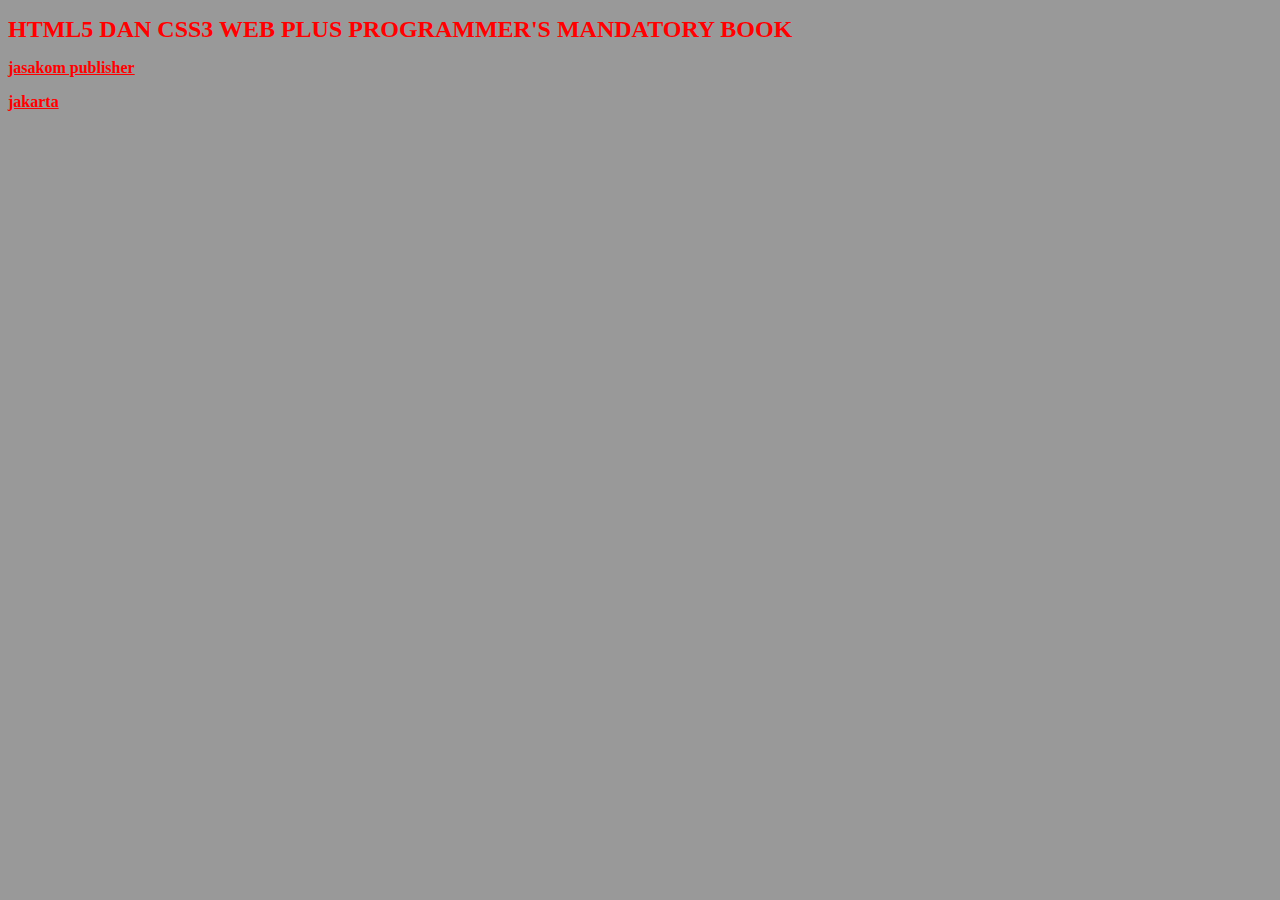
<file: Folder/index.html>
<!DOCTYPE html>
<html>
    <head>
        <title>linked style sheet</title>
        <link rel="stylesheet" href="style.css" type="text/css">
    </head>
    <body>
        <h1>HTML5 DAN CSS3 WEB PLUS PROGRAMMER'S MANDATORY BOOK</h1>
        <p> jasakom publisher</p>
        <p>jakarta</p>
    </body>
</html>
</file>
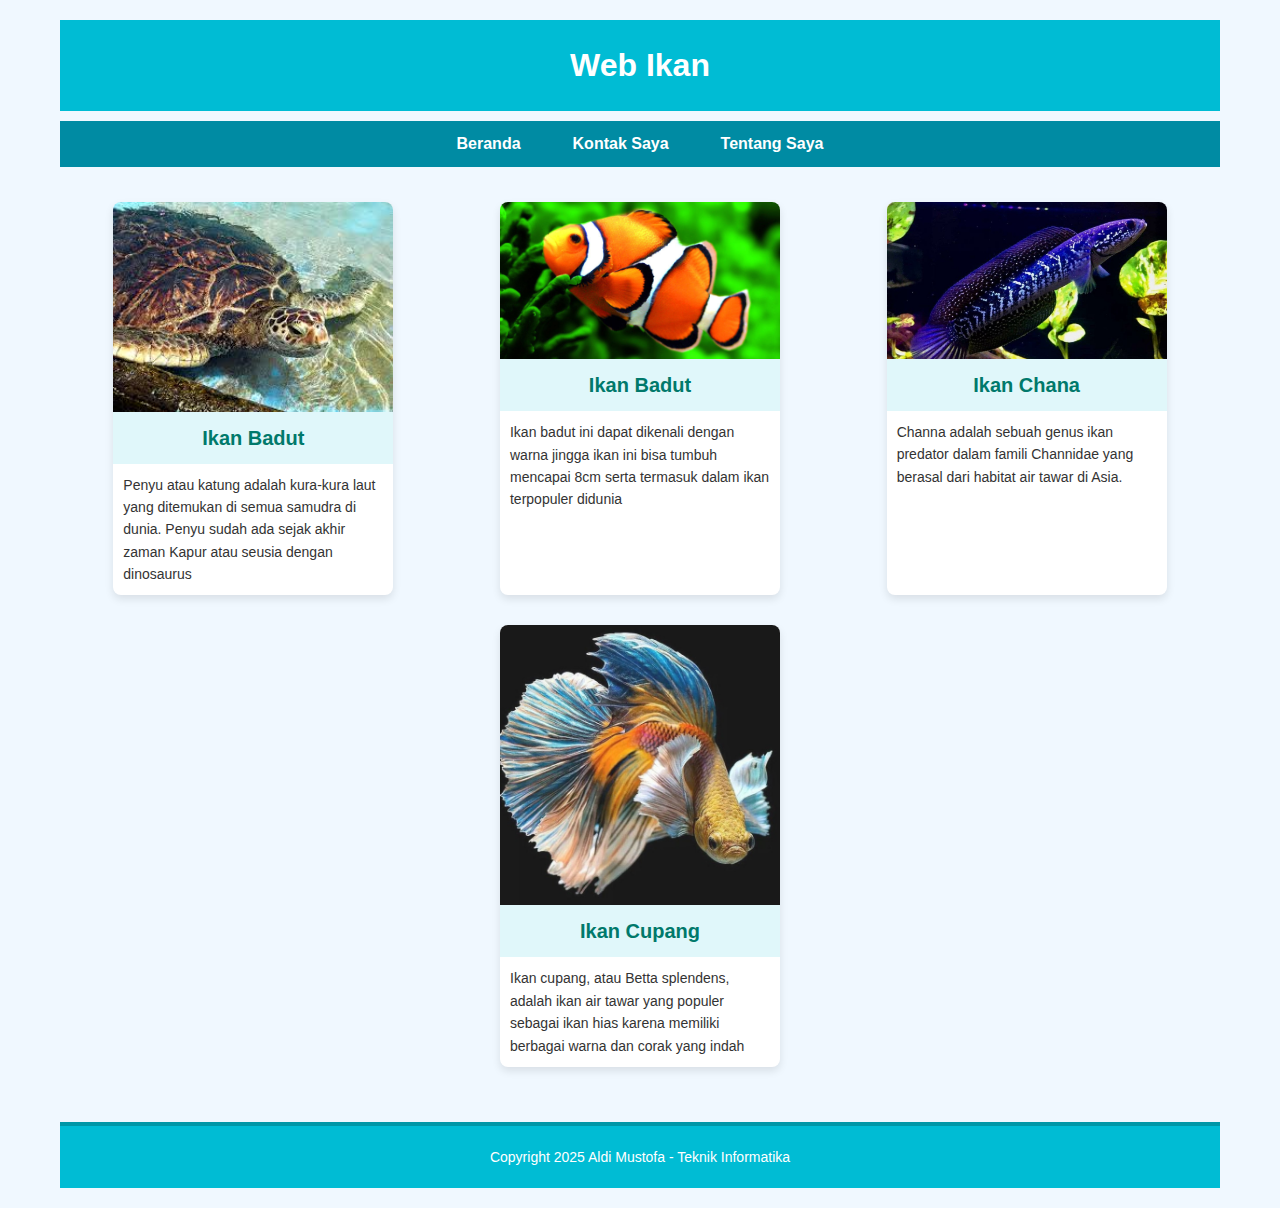
<file: web ikan/index.html>
<!DOCTYPE html>
<html>
<head>
    <title>Beranda</title>
    <link rel="stylesheet" type="text/css" href="style.css">
    <meta name="viewport" content="width=device-width, initial-scale=1.0">
    <meta http-equiv="X-UA-Compatible" content="ie=edge">
</head>
<body>
    <div class="container">
        <header>
            <div class="logo">
                Web Ikan
            </div>
        </header>
        <nav>
            <ul>
                <li><a href="index.html">Beranda</a></li>
                <li><a href="kontak-saya.html">Kontak Saya</a></li>
                <li><a href="tentang-saya.html">Tentang Saya</a></li>
            </ul>
        </nav>
        <article>
            <div class="konten">
                <a href="ikan-penyu.html"><img src="img/penyu.jpg"></a>
                <div class="judul">
                    <a href="ikan-badut.html">Ikan Badut</a>
                </div>
                <p> Penyu atau katung adalah kura-kura laut yang ditemukan di semua samudra di dunia. Penyu sudah ada sejak akhir zaman Kapur atau seusia dengan dinosaurus</p>
            </div>
    
        <div class="konten">
            <a href="ikan-badut.html"><img src="img/badut.jpg"></a>
            <div class="judul">
                <a href="ikan-badut.html">Ikan Badut</a>
            </div>
            <p> Ikan badut ini dapat dikenali dengan warna jingga ikan ini bisa tumbuh mencapai 8cm serta termasuk dalam ikan terpopuler didunia</p>
        </div>

        <div class="konten">
            <a href="Chana.html"><img src="img/chana.jpg"></a>
            <div class="judul">
                <a href="ikan-Chana.html">Ikan Chana</a>
            </div>
            <p> Channa adalah sebuah genus ikan predator dalam famili Channidae yang berasal dari habitat air tawar di Asia.</p>
        </div>

        <div class="konten">
            <a href="Cupang.html"><img src="img/cupang.jpg"></a>
            <div class="judul">
                <a href="ikan-Chana.html">Ikan Cupang</a>
            </div>
            <p> Ikan cupang, atau Betta splendens, adalah ikan air tawar yang populer sebagai ikan hias karena memiliki berbagai warna dan corak yang indah</p>
        </div>
        </article>

        <footer>
            Copyright 2025 Aldi Mustofa - Teknik Informatika
        </footer>
    </div>
</body>
</html>
</file>
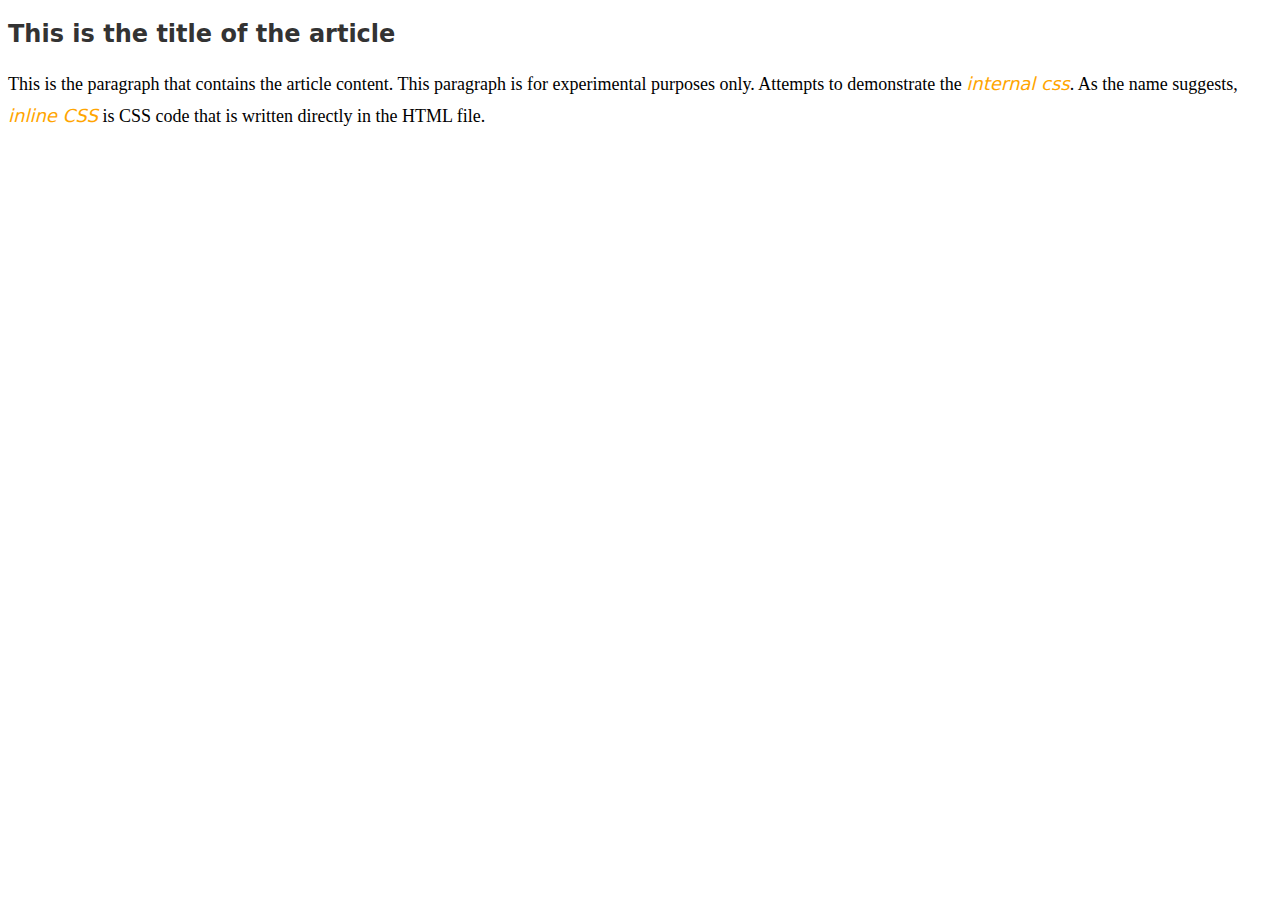
<file: embedded.html>
<!DOCTYPE html>
<html>
<head>
  <title>Internal CSS Example</title>
  <!-- internal css writing in the tag head -->
  <style type="text/css">
    p {
      font-family: serif;
      line-height: 1.75em;
      font-size: 18px;
    }
    i {
      font-family: sans;
      color: orange;
    }
  </style>
</head>
<body>
  <!-- internal css writing in body tag -->
  <style type="text/css">
    h2 {
      font-family: sans;
      color: #333;
    }
  </style>

  <h2>This is the title of the article</h2>
  <p>
    This is the paragraph that contains the article content. This paragraph is for experimental purposes only.
    Attempts to demonstrate the <i>internal css</i>. As the name suggests, <i>inline CSS</i> is CSS code that
    is written directly in the HTML file.
  </p>
</body>
</html>
</file>
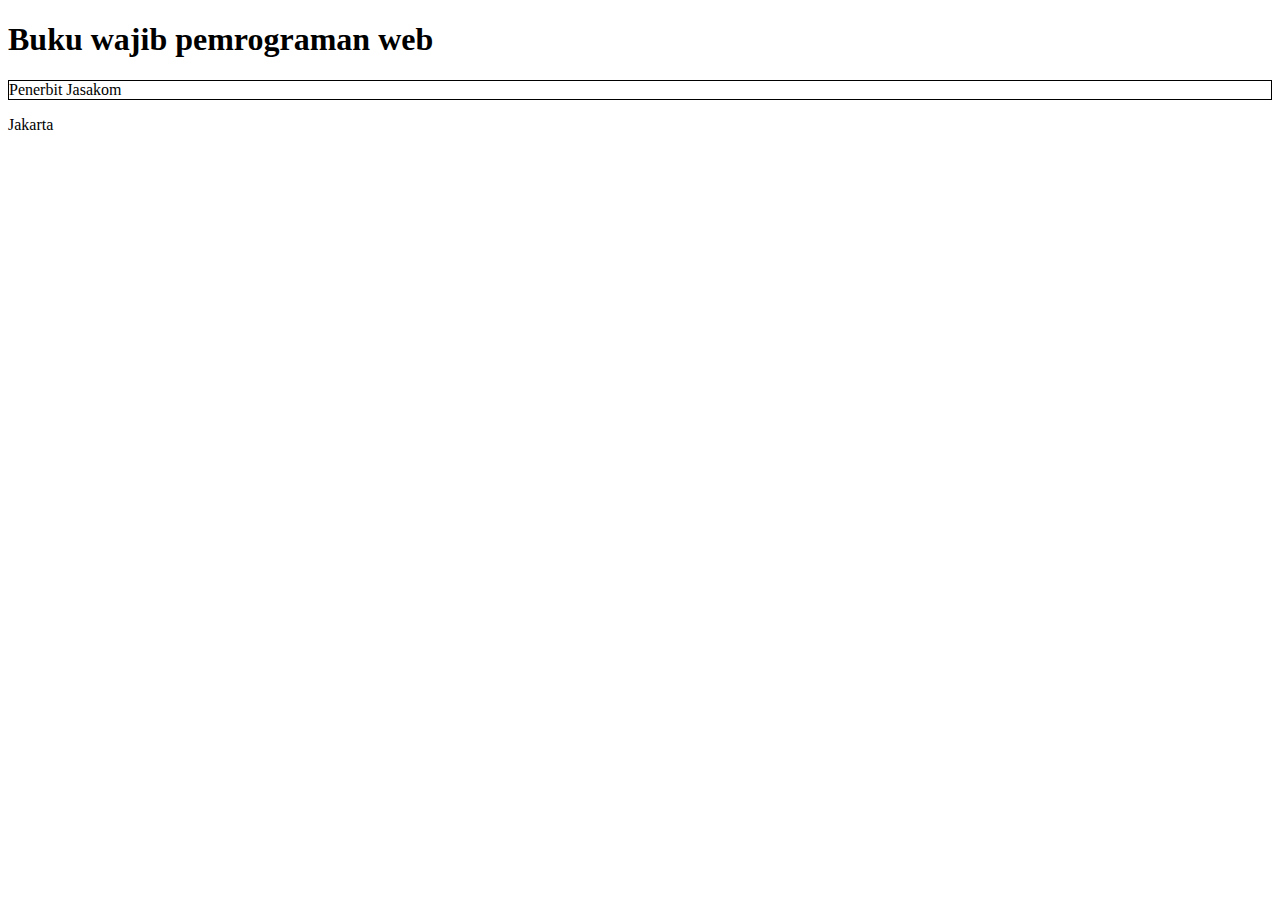
<file: inline.html>
<!DOCTYPE HTML>
<html>
<head>
  <title>Inline Style Sheet</title>
</head>

<body>
  <h1>Buku wajib pemrograman web</h1>
  <p style="border:1px solid">Penerbit Jasakom</p>
  <p>Jakarta</p>
</body>
</html>
</file>
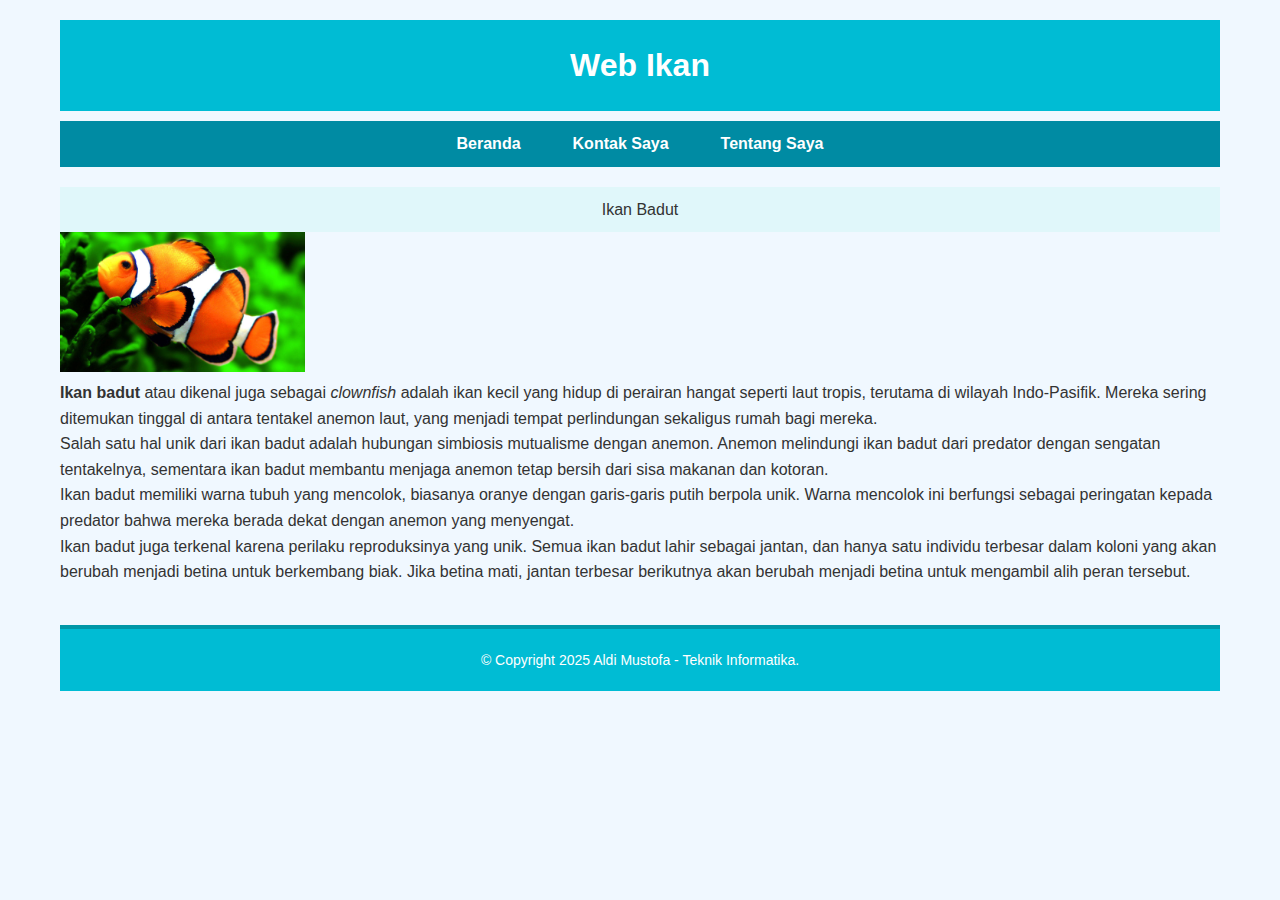
<file: web ikan/ikan-badut.html>
<!DOCTYPE html>
<html lang="id">
<head>
    <meta charset="UTF-8">
    <title>Beranda</title>
    <link rel="stylesheet" type="text/css" href="style.css">
    <meta name="viewport" content="width=device-width, initial-scale=1.0">
    <meta http-equiv="X-UA-Compatible" content="ie=edge">
</head>
<body>
    <div class="container">
        <header>
            <div class="logo">
                Web Ikan
            </div>
        </header>

        <nav>
            <ul>
                <li><a href="index.html">Beranda</a></li>
                <li><a href="kontak-saya.html">Kontak Saya</a></li>
                <li><a href="tentang-saya.html">Tentang Saya</a></li>
            </ul>
        </nav>

        <article>
            <div class="isi">
                <div class="judul">Ikan Badut</div>
                <img src="img/badut.jpg" width="245" height="140" alt="Gambar Ikan Badut">
                
                <p><strong>Ikan badut</strong> atau dikenal juga sebagai <em>clownfish</em> adalah ikan kecil yang hidup di perairan hangat seperti laut tropis, terutama di wilayah Indo-Pasifik. Mereka sering ditemukan tinggal di antara tentakel anemon laut, yang menjadi tempat perlindungan sekaligus rumah bagi mereka.</p>
        
                <p>Salah satu hal unik dari ikan badut adalah hubungan simbiosis mutualisme dengan anemon. Anemon melindungi ikan badut dari predator dengan sengatan tentakelnya, sementara ikan badut membantu menjaga anemon tetap bersih dari sisa makanan dan kotoran.</p>
        
                <p>Ikan badut memiliki warna tubuh yang mencolok, biasanya oranye dengan garis-garis putih berpola unik. Warna mencolok ini berfungsi sebagai peringatan kepada predator bahwa mereka berada dekat dengan anemon yang menyengat.</p>
        
                <p>Ikan badut juga terkenal karena perilaku reproduksinya yang unik. Semua ikan badut lahir sebagai jantan, dan hanya satu individu terbesar dalam koloni yang akan berubah menjadi betina untuk berkembang biak. Jika betina mati, jantan terbesar berikutnya akan berubah menjadi betina untuk mengambil alih peran tersebut.</p>
            </div>
        </article>
        
        <footer>
            <p>&copy; Copyright 2025 Aldi Mustofa - Teknik Informatika.</p>
        </footer>
    </div>
</body>
</html>
</file>
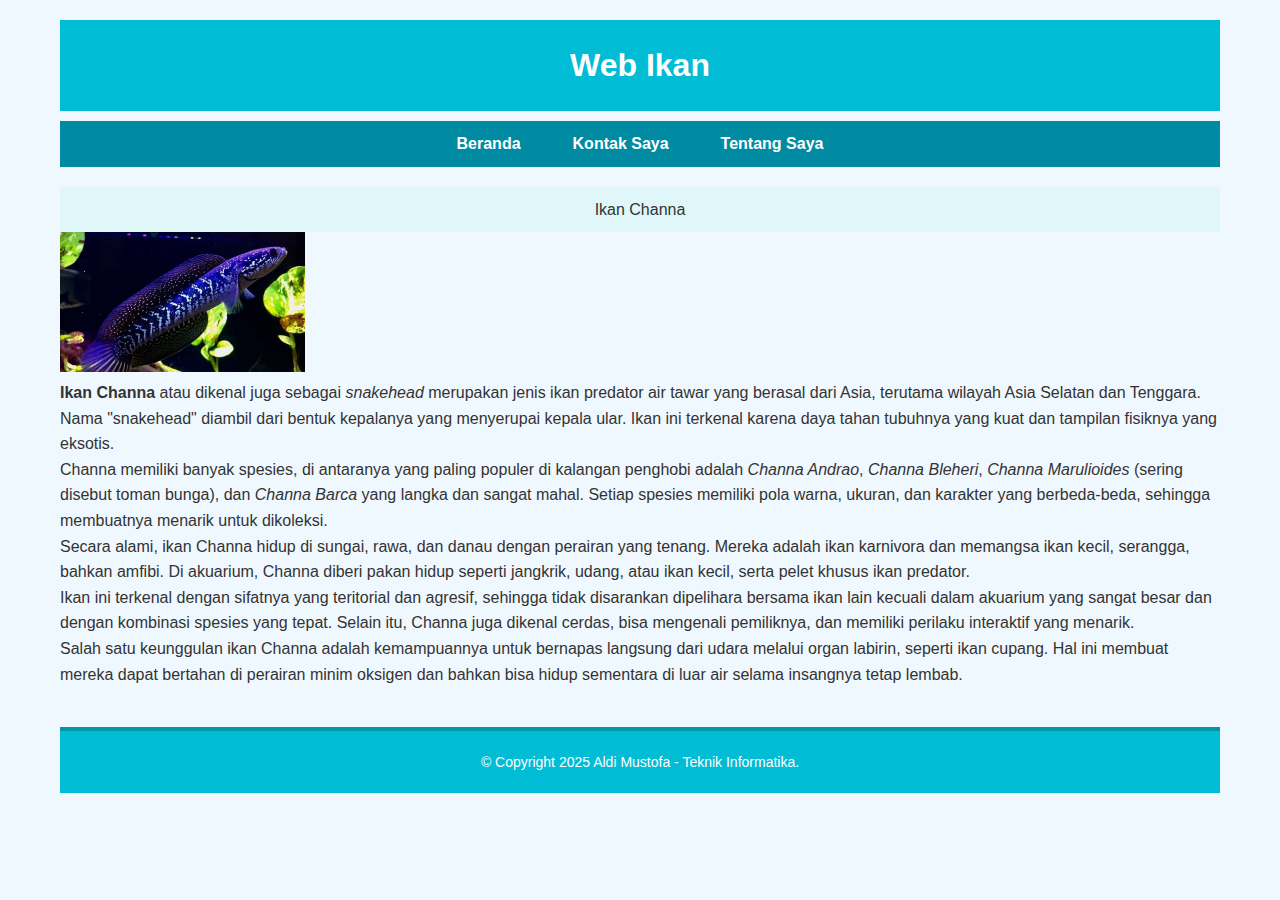
<file: web ikan/ikan-chana.html>
<!DOCTYPE html>
<html lang="id">
<head>
    <meta charset="UTF-8">
    <title>Beranda</title>
    <link rel="stylesheet" type="text/css" href="style.css">
    <meta name="viewport" content="width=device-width, initial-scale=1.0">
    <meta http-equiv="X-UA-Compatible" content="ie=edge">
</head>
<body>
    <div class="container">
        <header>
            <div class="logo">
                Web Ikan
            </div>
        </header>

        <nav>
            <ul>
                <li><a href="index.html">Beranda</a></li>
                <li><a href="kontak-saya.html">Kontak Saya</a></li>
                <li><a href="tentang-saya.html">Tentang Saya</a></li>
            </ul>
        </nav>

        <article>
            <div class="isi">
                <div class="judul">Ikan Channa</div>
                <img src="img/chana.jpg" width="245" height="140" alt="Gambar Ikan Channa">
        
                <p><strong>Ikan Channa</strong> atau dikenal juga sebagai <em>snakehead</em> merupakan jenis ikan predator air tawar yang berasal dari Asia, terutama wilayah Asia Selatan dan Tenggara. Nama "snakehead" diambil dari bentuk kepalanya yang menyerupai kepala ular. Ikan ini terkenal karena daya tahan tubuhnya yang kuat dan tampilan fisiknya yang eksotis.</p>
        
                <p>Channa memiliki banyak spesies, di antaranya yang paling populer di kalangan penghobi adalah <em>Channa Andrao</em>, <em>Channa Bleheri</em>, <em>Channa Marulioides</em> (sering disebut toman bunga), dan <em>Channa Barca</em> yang langka dan sangat mahal. Setiap spesies memiliki pola warna, ukuran, dan karakter yang berbeda-beda, sehingga membuatnya menarik untuk dikoleksi.</p>
        
                <p>Secara alami, ikan Channa hidup di sungai, rawa, dan danau dengan perairan yang tenang. Mereka adalah ikan karnivora dan memangsa ikan kecil, serangga, bahkan amfibi. Di akuarium, Channa diberi pakan hidup seperti jangkrik, udang, atau ikan kecil, serta pelet khusus ikan predator.</p>
        
                <p>Ikan ini terkenal dengan sifatnya yang teritorial dan agresif, sehingga tidak disarankan dipelihara bersama ikan lain kecuali dalam akuarium yang sangat besar dan dengan kombinasi spesies yang tepat. Selain itu, Channa juga dikenal cerdas, bisa mengenali pemiliknya, dan memiliki perilaku interaktif yang menarik.</p>
        
                <p>Salah satu keunggulan ikan Channa adalah kemampuannya untuk bernapas langsung dari udara melalui organ labirin, seperti ikan cupang. Hal ini membuat mereka dapat bertahan di perairan minim oksigen dan bahkan bisa hidup sementara di luar air selama insangnya tetap lembab.</p>
            </div>
        </article>        
        

        <footer>
            <p>&copy; Copyright 2025 Aldi Mustofa - Teknik Informatika.</p>
        </footer>
    </div>
</body>
</html>
</file>
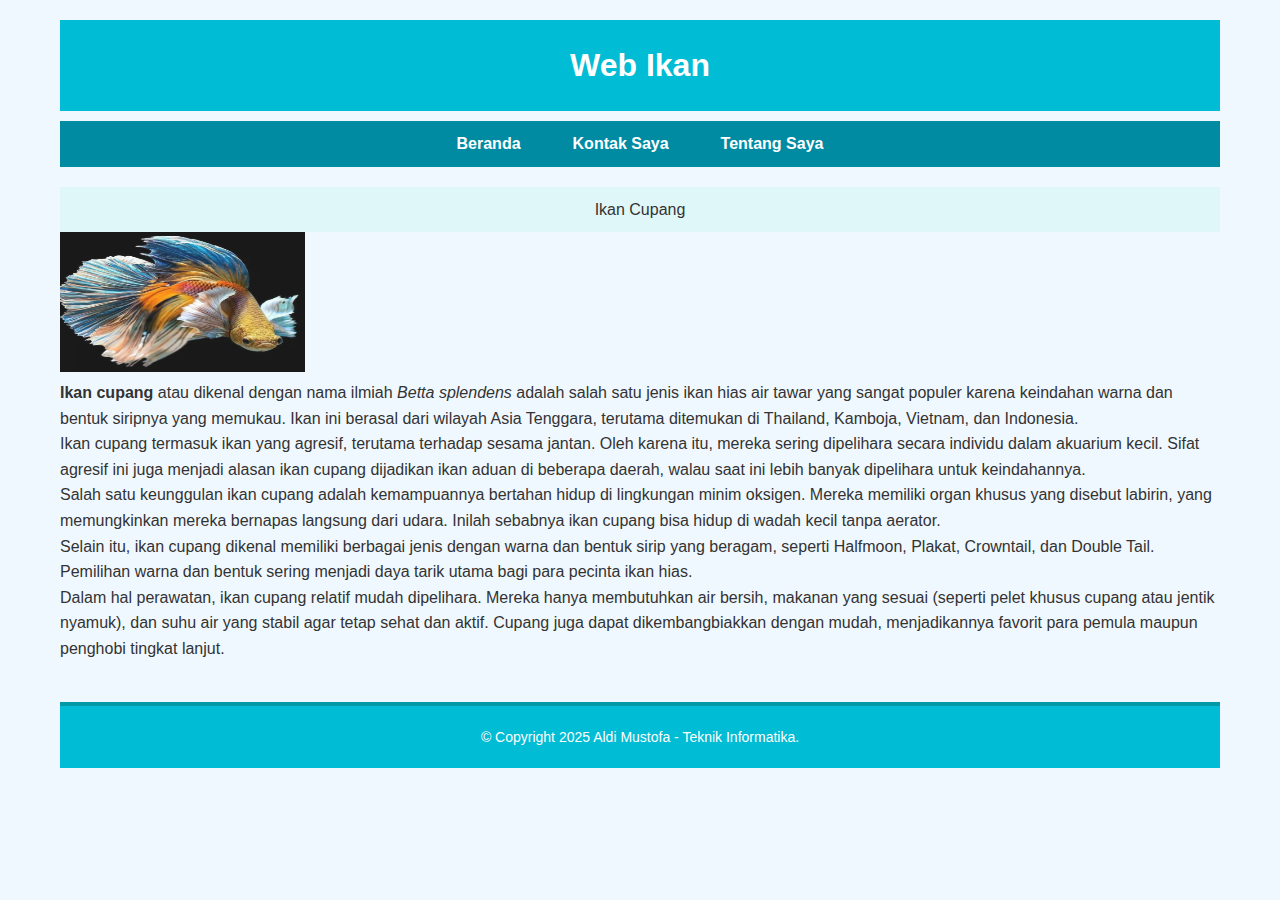
<file: web ikan/ikan-cupang.html>
<!DOCTYPE html>
<html lang="id">
<head>
    <meta charset="UTF-8">
    <title>Beranda</title>
    <link rel="stylesheet" type="text/css" href="style.css">
    <meta name="viewport" content="width=device-width, initial-scale=1.0">
    <meta http-equiv="X-UA-Compatible" content="ie=edge">
</head>
<body>
    <div class="container">
        <header>
            <div class="logo">
                Web Ikan
            </div>
        </header>

        <nav>
            <ul>
                <li><a href="index.html">Beranda</a></li>
                <li><a href="kontak-saya.html">Kontak Saya</a></li>
                <li><a href="tentang-saya.html">Tentang Saya</a></li>
            </ul>
        </nav>

        <article>
            <div class="isi">
                <div class="judul">Ikan Cupang</div>
                <img src="img/cupang.jpg" width="245" height="140" alt="Gambar Ikan Cupang">
                
                <p><strong>Ikan cupang</strong> atau dikenal dengan nama ilmiah <em>Betta splendens</em> adalah salah satu jenis ikan hias air tawar yang sangat populer karena keindahan warna dan bentuk siripnya yang memukau. Ikan ini berasal dari wilayah Asia Tenggara, terutama ditemukan di Thailand, Kamboja, Vietnam, dan Indonesia.</p>
        
                <p>Ikan cupang termasuk ikan yang agresif, terutama terhadap sesama jantan. Oleh karena itu, mereka sering dipelihara secara individu dalam akuarium kecil. Sifat agresif ini juga menjadi alasan ikan cupang dijadikan ikan aduan di beberapa daerah, walau saat ini lebih banyak dipelihara untuk keindahannya.</p>
        
                <p>Salah satu keunggulan ikan cupang adalah kemampuannya bertahan hidup di lingkungan minim oksigen. Mereka memiliki organ khusus yang disebut labirin, yang memungkinkan mereka bernapas langsung dari udara. Inilah sebabnya ikan cupang bisa hidup di wadah kecil tanpa aerator.</p>
        
                <p>Selain itu, ikan cupang dikenal memiliki berbagai jenis dengan warna dan bentuk sirip yang beragam, seperti Halfmoon, Plakat, Crowntail, dan Double Tail. Pemilihan warna dan bentuk sering menjadi daya tarik utama bagi para pecinta ikan hias.</p>
        
                <p>Dalam hal perawatan, ikan cupang relatif mudah dipelihara. Mereka hanya membutuhkan air bersih, makanan yang sesuai (seperti pelet khusus cupang atau jentik nyamuk), dan suhu air yang stabil agar tetap sehat dan aktif. Cupang juga dapat dikembangbiakkan dengan mudah, menjadikannya favorit para pemula maupun penghobi tingkat lanjut.</p>
            </div>
        </article>
        

        <footer>
            <p>&copy; Copyright 2025 Aldi Mustofa - Teknik Informatika.</p>
        </footer>
    </div>
</body>
</html>
</file>
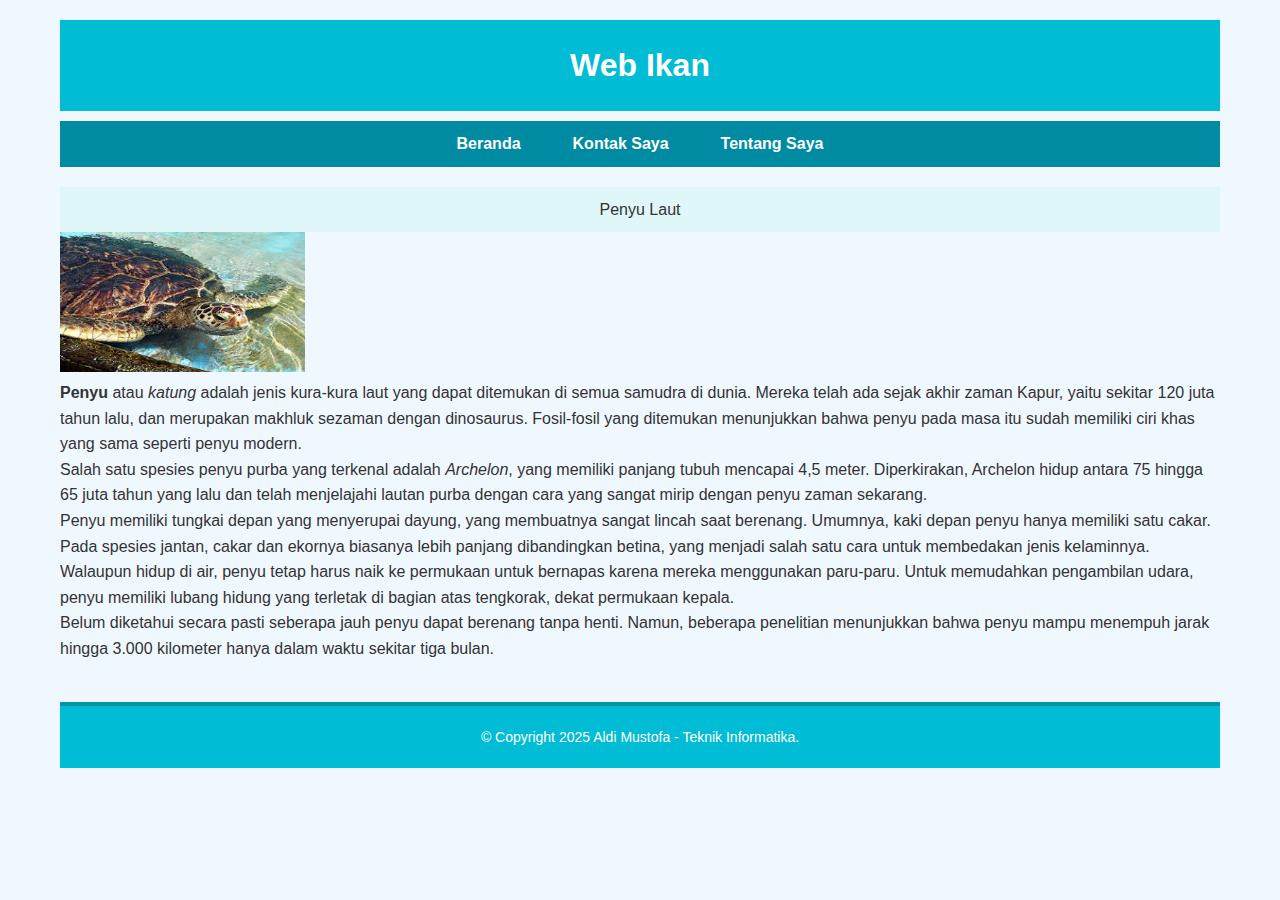
<file: web ikan/ikan-penyu.html>
<!DOCTYPE html>
<html lang="id">
<head>
    <meta charset="UTF-8">
    <title>Beranda</title>
    <link rel="stylesheet" type="text/css" href="style.css">
    <meta name="viewport" content="width=device-width, initial-scale=1.0">
    <meta http-equiv="X-UA-Compatible" content="ie=edge">
</head>
<body>
    <div class="container">
        <header>
            <div class="logo">
                Web Ikan
            </div>
        </header>

        <nav>
            <ul>
                <li><a href="index.html">Beranda</a></li>
                <li><a href="kontak-saya.html">Kontak Saya</a></li>
                <li><a href="tentang-saya.html">Tentang Saya</a></li>
            </ul>
        </nav>

        <article>
            <div class="isi">
                <div class="judul">Penyu Laut</div>
                <img src="img/penyu.jpg" width="245" height="140" alt="Gambar Penyu">
                
                <p><strong>Penyu</strong> atau <em>katung</em> adalah jenis kura-kura laut yang dapat ditemukan di semua samudra di dunia. Mereka telah ada sejak akhir zaman Kapur, yaitu sekitar 120 juta tahun lalu, dan merupakan makhluk sezaman dengan dinosaurus. Fosil-fosil yang ditemukan menunjukkan bahwa penyu pada masa itu sudah memiliki ciri khas yang sama seperti penyu modern.</p>

                <p>Salah satu spesies penyu purba yang terkenal adalah <em>Archelon</em>, yang memiliki panjang tubuh mencapai 4,5 meter. Diperkirakan, Archelon hidup antara 75 hingga 65 juta tahun yang lalu dan telah menjelajahi lautan purba dengan cara yang sangat mirip dengan penyu zaman sekarang.</p>

                <p>Penyu memiliki tungkai depan yang menyerupai dayung, yang membuatnya sangat lincah saat berenang. Umumnya, kaki depan penyu hanya memiliki satu cakar. Pada spesies jantan, cakar dan ekornya biasanya lebih panjang dibandingkan betina, yang menjadi salah satu cara untuk membedakan jenis kelaminnya.</p>

                <p>Walaupun hidup di air, penyu tetap harus naik ke permukaan untuk bernapas karena mereka menggunakan paru-paru. Untuk memudahkan pengambilan udara, penyu memiliki lubang hidung yang terletak di bagian atas tengkorak, dekat permukaan kepala.</p>

                <p>Belum diketahui secara pasti seberapa jauh penyu dapat berenang tanpa henti. Namun, beberapa penelitian menunjukkan bahwa penyu mampu menempuh jarak hingga 3.000 kilometer hanya dalam waktu sekitar tiga bulan.</p>
            </div>
        </article>

        <footer>
            <p>&copy; Copyright 2025 Aldi Mustofa - Teknik Informatika.</p>
        </footer>
    </div>
</body>
</html>
</file>
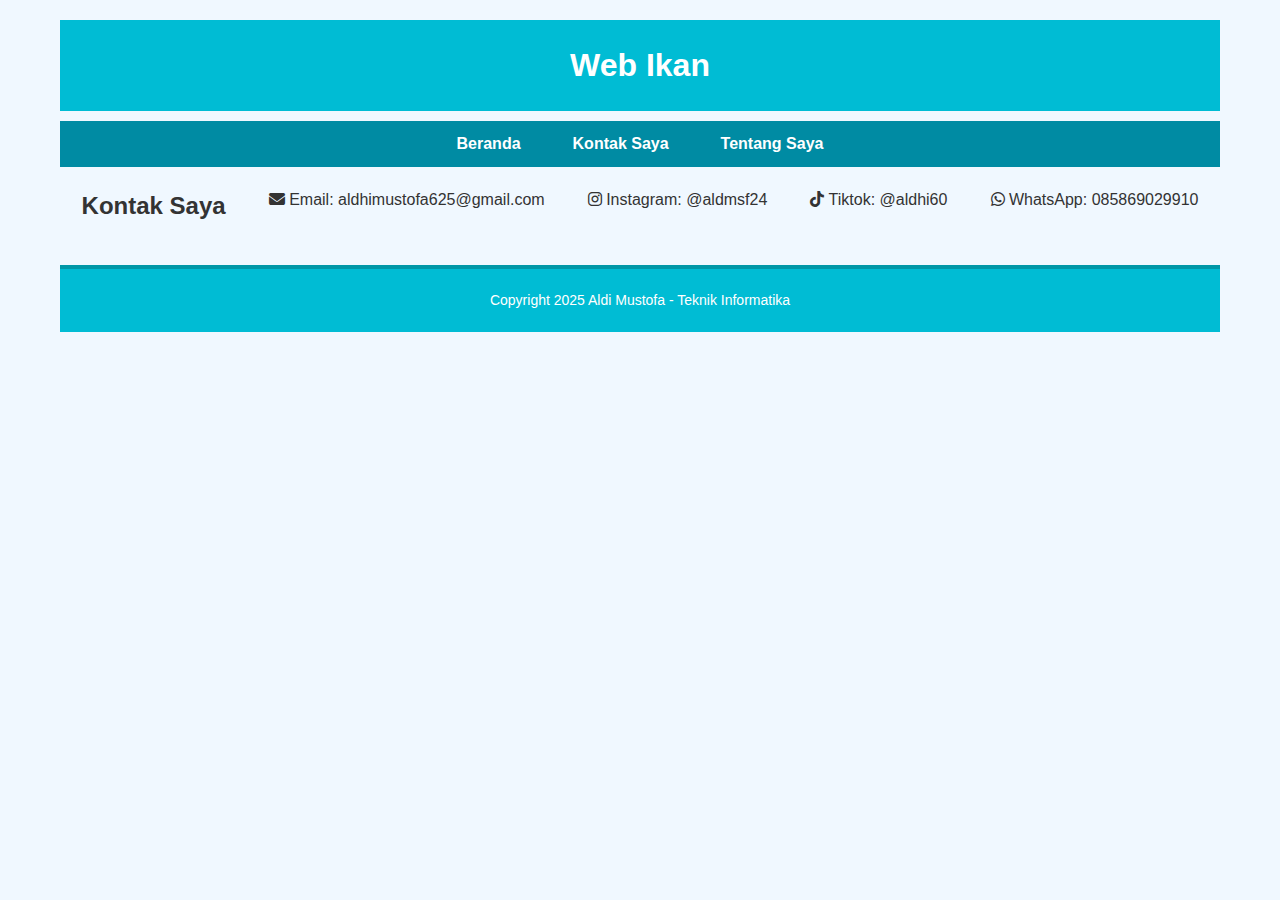
<file: web ikan/kontak-saya.html>
<!DOCTYPE html>
<html lang="id">
<head>
    <meta charset="UTF-8">
    <title>Kontak Saya</title>
    <link rel="stylesheet" type="text/css" href="style.css">
    <link rel="stylesheet" href="https://cdnjs.cloudflare.com/ajax/libs/font-awesome/6.5.0/css/all.min.css">
</head>
<body>
    <div class="container">
        <header>
            <div class="logo">Web Ikan</div>
        </header>

        <nav>
            <ul>
                <li><a href="index.html">Beranda</a></li>
                <li><a href="kontak-saya.html">Kontak Saya</a></li>
                <li><a href="tentang-saya.html">Tentang Saya</a></li>
            </ul>
        </nav>

        <article>
            <h2>Kontak Saya</h2>
            <p><i class="fas fa-envelope"></i> Email: aldhimustofa625@gmail.com</p>
            <p><i class="fab fa-instagram"></i> Instagram: @aldmsf24</p>
            <p><i class="fab fa-tiktok"></i> Tiktok: @aldhi60</p>
            <p><i class="fab fa-whatsapp"></i> WhatsApp: 085869029910</p>
        </article>

        <footer>
            Copyright 2025 Aldi Mustofa - Teknik Informatika
        </footer>
    </div>
</body>
</html>
</file>
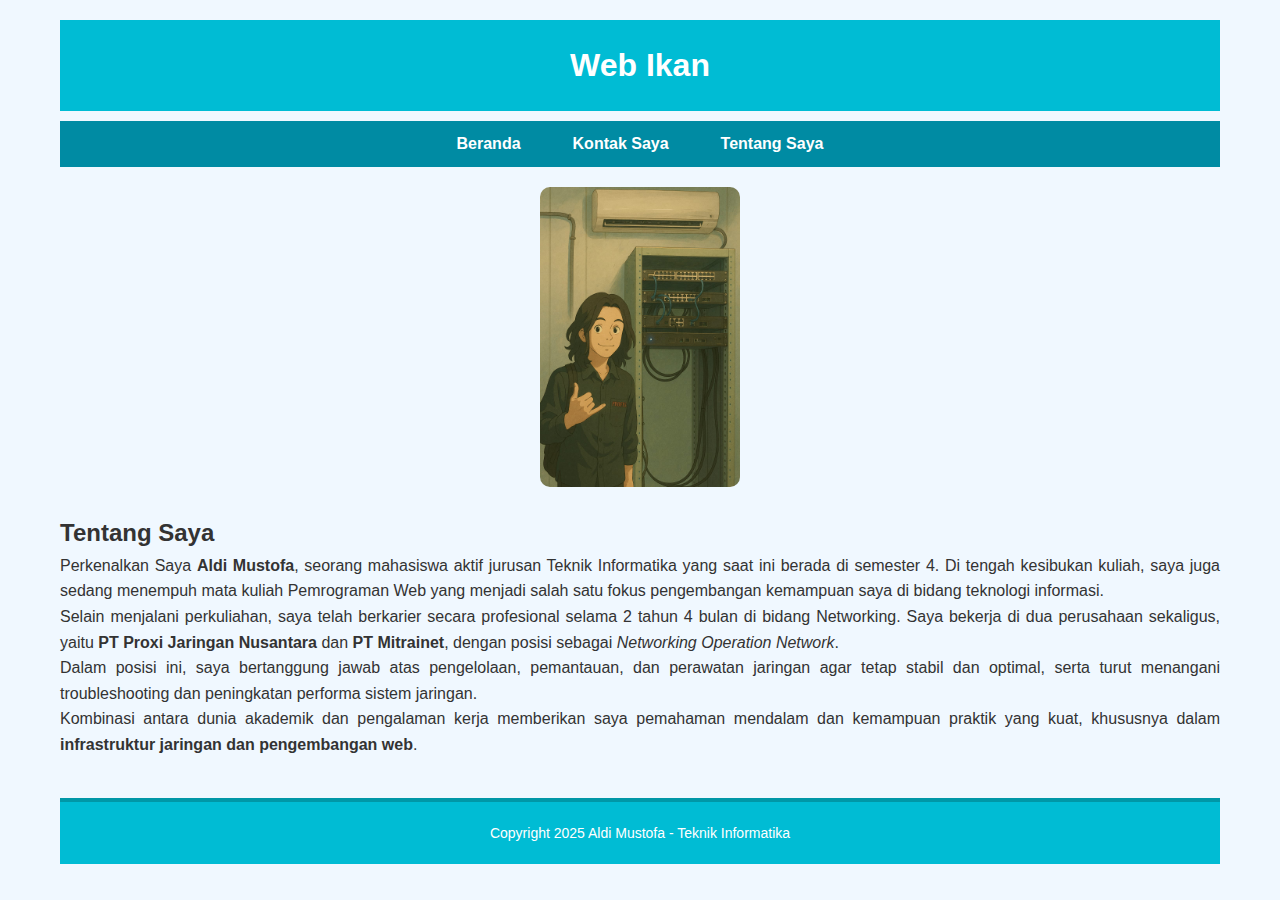
<file: web ikan/tentang-saya.html>
<!DOCTYPE html>
<html lang="id">
<head>
    <meta charset="UTF-8">
    <title>Tentang Saya</title>
    <link rel="stylesheet" type="text/css" href="style.css">
</head>
<body>
    <div class="container">
        <header>
            <div class="logo">Web Ikan</div>
        </header>

        <nav>
            <ul>
                <li><a href="index.html">Beranda</a></li>
                <li><a href="kontak-saya.html">Kontak Saya</a></li>
                <li><a href="tentang-saya.html">Tentang Saya</a></li>
            </ul>
        </nav>

        <article style="display: flex; gap: 20px; align-items: flex-start;">
            <!-- Gambar profil -->
            <div>
                <img src="img/WhatsApp Image 2025-04-25 at 03.09.05.jpeg" alt="Foto Aldi Mustofa" style="width: 200px; border-radius: 10px;">
            </div>

            <!-- Teks bio -->
            <div>
                <h2>Tentang Saya</h2>
                <p style="text-align: justify;">
                    Perkenalkan Saya <strong>Aldi Mustofa</strong>, seorang mahasiswa aktif jurusan Teknik Informatika yang saat ini berada di semester 4. Di tengah kesibukan kuliah, saya juga sedang menempuh mata kuliah Pemrograman Web yang menjadi salah satu fokus pengembangan kemampuan saya di bidang teknologi informasi.
                </p>
                <p style="text-align: justify;">
                    Selain menjalani perkuliahan, saya telah berkarier secara profesional selama 2 tahun 4 bulan di bidang Networking. Saya bekerja di dua perusahaan sekaligus, yaitu <strong>PT Proxi Jaringan Nusantara</strong> dan <strong>PT Mitrainet</strong>, dengan posisi sebagai <em>Networking Operation Network</em>.
                </p>
                <p style="text-align: justify;">
                    Dalam posisi ini, saya bertanggung jawab atas pengelolaan, pemantauan, dan perawatan jaringan agar tetap stabil dan optimal, serta turut menangani troubleshooting dan peningkatan performa sistem jaringan.
                </p>
                <p style="text-align: justify;">
                    Kombinasi antara dunia akademik dan pengalaman kerja memberikan saya pemahaman mendalam dan kemampuan praktik yang kuat, khususnya dalam <strong>infrastruktur jaringan dan pengembangan web</strong>.
                </p>
            </div>
        </article>

        <footer>
            Copyright 2025 Aldi Mustofa - Teknik Informatika
        </footer>
    </div>
</body>
</html>
</file>
<file: Folder/style.css>
body{
    background: #999999;
}
h1{
    font-size: 18pt;
    color: #ff0000;
}
p{
    color: red;
    font-weight: bold;
    text-decoration: underline;
}
</file>
<file: web ikan/style.css>
/* Reset dasar */
* {
    margin: 0;
    padding: 0;
    box-sizing: border-box;
}

/* Warna dan font dasar */
body {
    font-family: Arial, sans-serif;
    background-color: #f0f8ff;
    color: #333;
    line-height: 1.6;
}

/* Container utama */
.container {
    max-width: 1200px;
    margin: auto;
    padding: 20px;
}

/* Header dan Logo */
header {
    background-color: #00bcd4;
    color: white;
    padding: 20px 0;
    text-align: center;
}

.logo {
    font-size: 32px;
    font-weight: bold;
}

/* Navigasi */
nav {
    background-color: #008ba3;
    margin-top: 10px;
}

nav ul {
    list-style: none;
    display: flex;
    justify-content: center;
    flex-wrap: wrap;
}

nav ul li {
    margin: 10px;
}

nav ul li a {
    color: white;
    text-decoration: none;
    font-weight: bold;
    padding: 8px 16px;
    border-radius: 4px;
    transition: background 0.3s;
}

nav ul li a:hover {
    background-color: #00acc1;
}

/* Konten utama */
article {
    display: flex;
    flex-wrap: wrap;
    justify-content: space-around;
    margin-top: 20px;
}

/* Kotak per konten */
.konten {
    background-color: white;
    width: 280px;
    margin: 15px;
    border-radius: 8px;
    overflow: hidden;
    box-shadow: 0 4px 8px rgba(0,0,0,0.1);
    transition: transform 0.2s;
}

.konten:hover {
    transform: scale(1.03);
}

.konten img {
    width: 100%;
    height: auto;
    display: block;
}

.judul {
    background-color: #e0f7fa;
    padding: 10px;
    text-align: center;
}

.judul a {
    text-decoration: none;
    font-size: 20px;
    color: #00796b;
    font-weight: bold;
}

.konten p {
    padding: 10px;
    font-size: 14px;
}

/* Footer */
footer {
    margin-top: 40px;
    text-align: center;
    padding: 20px;
    background-color: #00bcd4;
    color: white;
    font-size: 14px;
    border-top: 4px solid #0097a7;
}
</file>
